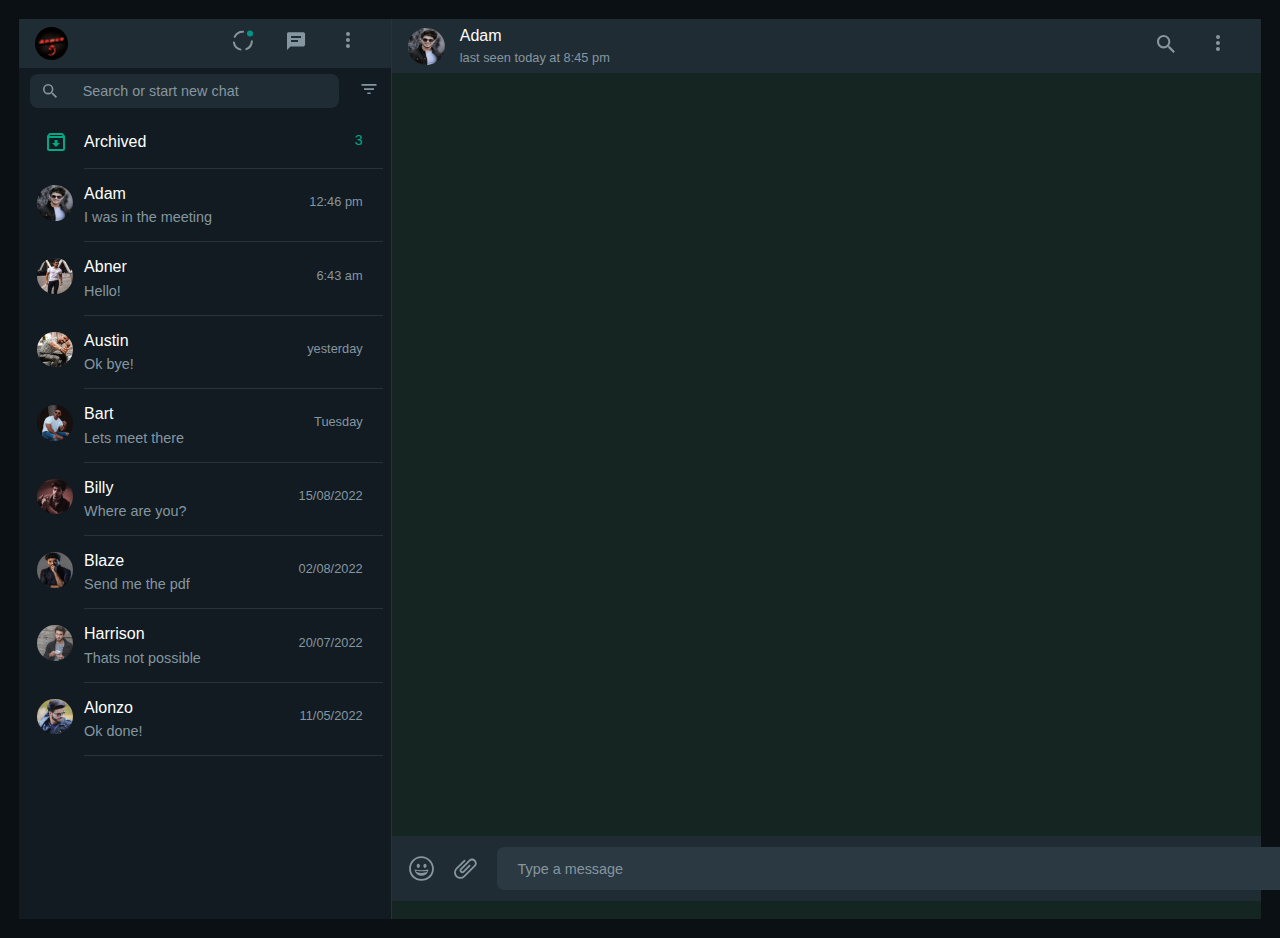
<file: index.html>
<!DOCTYPE html>
<html lang="en">

<head>
    <meta charset="UTF-8">
    <meta http-equiv="X-UA-Compatible" content="IE=edge">
    <meta name="viewport" content="width=device-width, initial-scale=1.0">
    <link rel="icon" href="favicon/fav-icon.png" type="image/png">
    <link rel="stylesheet" href="index/style.css">
    <title>WhatsApp</title>
</head>

<body>
    <div class="big-container">

        <div class="column-1">

            <!-- Header Section -->
            <div class="header">
                <div class="profile-pic">
                    <img src="dp/dp1.jpg" alt="profile-picture">
                    <!-- LOGO -->
                </div>

                <div class="options">
                    <ul>
                        <li> <a href="#"><svg version="1.1" id="df9d3429-f0ef-48b5-b5eb-f9d27b2deba6" x="0" y="0"
                                    viewBox="0 0 24 24" width="24" height="24" class="">
                                    <path fill="currentColor"
                                        d="M12.072 1.761a10.05 10.05 0 0 0-9.303 5.65.977.977 0 0 0 1.756.855 8.098 8.098 0 0 1 7.496-4.553.977.977 0 1 0 .051-1.952zM1.926 13.64a10.052 10.052 0 0 0 7.461 7.925.977.977 0 0 0 .471-1.895 8.097 8.097 0 0 1-6.012-6.386.977.977 0 0 0-1.92.356zm13.729 7.454a10.053 10.053 0 0 0 6.201-8.946.976.976 0 1 0-1.951-.081v.014a8.097 8.097 0 0 1-4.997 7.209.977.977 0 0 0 .727 1.813l.02-.009z">
                                    </path>
                                    <path fill="#009588" d="M19 1.5a3 3 0 1 1 0 6 3 3 0 0 1 0-6z"></path>
                                </svg></a></li>
                        <li> <a href="#"><svg viewBox="0 0 24 24" width="24" height="24" class="">
                                    <path fill="currentColor"
                                        d="M19.005 3.175H4.674C3.642 3.175 3 3.789 3 4.821V21.02l3.544-3.514h12.461c1.033 0 2.064-1.06 2.064-2.093V4.821c-.001-1.032-1.032-1.646-2.064-1.646zm-4.989 9.869H7.041V11.1h6.975v1.944zm3-4H7.041V7.1h9.975v1.944z">
                                    </path>
                                </svg></a></li>
                        <li> <a href="#"><svg viewBox="0 0 24 24" width="24" height="24" class="">
                                    <path fill="currentColor"
                                        d="M12 7a2 2 0 1 0-.001-4.001A2 2 0 0 0 12 7zm0 2a2 2 0 1 0-.001 3.999A2 2 0 0 0 12 9zm0 6a2 2 0 1 0-.001 3.999A2 2 0 0 0 12 15z">
                                    </path>
                                </svg></a></li>
                    </ul>
                </div>
            </div>

            <!-- Search section -->
            <section class="search-sec">
                <div class="search-bar">
                    <svg viewBox="0 0 24 24" width="24" height="24" class="">
                        <path fill="currentColor"
                            d="M15.009 13.805h-.636l-.22-.219a5.184 5.184 0 0 0 1.256-3.386 5.207 5.207 0 1 0-5.207 5.208 5.183 5.183 0 0 0 3.385-1.255l.221.22v.635l4.004 3.999 1.194-1.195-3.997-4.007zm-4.808 0a3.605 3.605 0 1 1 0-7.21 3.605 3.605 0 0 1 0 7.21z">
                        </path>
                    </svg>
                    <input type="text" name="search" id="search" placeholder="Search or start new chat">
                </div>

                <div class="chat-filter">
                    <a href="#"><svg viewBox="0 0 24 24" width="20" height="20" preserveAspectRatio="xMidYMid meet"
                            class="">
                            <path fill="currentColor" d="M10 18.1h4v-2h-4v2zm-7-12v2h18v-2H3zm3 7h12v-2H6v2z"></path>
                        </svg></a>
                </div>

            </section>

            <!-- Chats Section -->
            <section class="sm-container">

                <div class="arch-prof">
                    <a href="#"><svg width="20" height="20" viewBox="0 0 20 20" fill="none" class="">
                            <path
                                d="m18.54 3.23-1.39-1.68C16.88 1.21 16.47 1 16 1H4c-.47 0-.88.21-1.16.55L1.46 3.23C1.17 3.57 1 4.02 1 4.5V17c0 1.1.9 2 2 2h14c1.1 0 2-.9 2-2V4.5c0-.48-.17-.93-.46-1.27ZM4.24 3h11.52l.81.97H3.44l.8-.97ZM3 17V6h14v11H3Zm8.45-9h-2.9v3H6l4 4 4-4h-2.55V8Z"
                                fill="currentColor"></path>
                        </svg></a>
                </div>

                <div class="bottom-border">
                    <div class="archived">
                        Archived
                    </div>

                    <div class="num">
                        3
                    </div>
                </div>

            </section>
            <section class="sm-container mt-container">

                <div class="arch-prof">
                    <a href="#">
                        <img src="dp/dp2.png" alt="profile-picture">
                    </a>
                </div>

                <div class="bottom-border">
                    <div class="archived">
                        <h4>Adam</h4>
                        <div class="span">
                            I was in the meeting
                        </div>
                    </div>

                    <div class="chat-time">
                        12:46 pm
                    </div>

                </div>

            </section>
            <section class="sm-container mt-container">

                <div class="arch-prof">
                    <a href="#">
                        <img src="dp/dp3.png" alt="profile-picture">
                    </a>
                </div>

                <div class="bottom-border">
                    <div class="archived">
                        <h4>Abner</h4>
                        <div class="span">
                            Hello!
                        </div>
                    </div>

                    <div class="chat-time">
                        6:43 am
                    </div>

                </div>

            </section>
            <section class="sm-container mt-container">

                <div class="arch-prof">
                    <a href="#">
                        <img src="dp/dp4.png" alt="profile-picture">
                    </a>
                </div>

                <div class="bottom-border">
                    <div class="archived">
                        <h4>Austin</h4>
                        <div class="span">
                            Ok bye!
                        </div>
                    </div>

                    <div class="chat-time">
                        yesterday
                    </div>

                </div>

            </section>
            <section class="sm-container mt-container">

                <div class="arch-prof">
                    <a href="#">
                        <img src="dp/dp5.png" alt="profile-picture">
                    </a>
                </div>

                <div class="bottom-border">
                    <div class="archived">
                        <h4>Bart</h4>
                        <div class="span">
                            Lets meet there
                        </div>
                    </div>

                    <div class="chat-time">
                        Tuesday
                    </div>

                </div>

            </section>
            <section class="sm-container mt-container">

                <div class="arch-prof">
                    <a href="#">
                        <img src="dp/dp6.png" alt="profile-picture">
                    </a>
                </div>

                <div class="bottom-border">
                    <div class="archived">
                        <h4>Billy</h4>
                        <div class="span">
                            Where are you?
                        </div>
                    </div>

                    <div class="chat-time">
                        15/08/2022
                    </div>

                </div>

            </section>
            <section class="sm-container mt-container">

                <div class="arch-prof">
                    <a href="#">
                        <img src="dp/dp7.png" alt="profile-picture">
                    </a>
                </div>

                <div class="bottom-border">
                    <div class="archived">
                        <h4>Blaze</h4>
                        <div class="span">
                            Send me the pdf
                        </div>
                    </div>

                    <div class="chat-time">
                        02/08/2022
                    </div>

                </div>

            </section>
            <section class="sm-container mt-container">

                <div class="arch-prof">
                    <a href="#">
                        <img src="dp/dp8.png" alt="profile-picture">
                    </a>
                </div>

                <div class="bottom-border">
                    <div class="archived">
                        <h4>Harrison</h4>
                        <div class="span">
                            Thats not possible
                        </div>
                    </div>

                    <div class="chat-time">
                        20/07/2022
                    </div>

                </div>

            </section>
            <section class="sm-container mt-container">

                <div class="arch-prof">
                    <a href="#">
                        <img src="dp/dp9.png" alt="profile-picture">
                    </a>
                </div>

                <div class="bottom-border">
                    <div class="archived">
                        <h4>Alonzo</h4>
                        <div class="span">
                            Ok done!
                        </div>
                    </div>

                    <div class="chat-time">
                        11/05/2022
                    </div>

                </div>

            </section>

        </div>

        <!-- Right Section -->
        <div class="column-2">
            <div class="header">
                <div class="profile-pic profile-active-pic">

                    <img src="dp/dp2.png" alt="profile-picture">

                    <div class="profile-active-name">
                        Adam 
                        <div class="profile-active-status">
                            last seen today at 8:45 pm
                        </div>
                    </div>


                </div>

                <div class="options">
                    <ul>

                        <li> <a href="#"><svg viewBox="0 0 24 24" width="24" height="24" class="">
                                    <path fill="currentColor"
                                        d="M15.9 14.3H15l-.3-.3c1-1.1 1.6-2.7 1.6-4.3 0-3.7-3-6.7-6.7-6.7S3 6 3 9.7s3 6.7 6.7 6.7c1.6 0 3.2-.6 4.3-1.6l.3.3v.8l5.1 5.1 1.5-1.5-5-5.2zm-6.2 0c-2.6 0-4.6-2.1-4.6-4.6s2.1-4.6 4.6-4.6 4.6 2.1 4.6 4.6-2 4.6-4.6 4.6z">
                                    </path>
                                </svg></a></li>
                        <li> <a href="#"><svg viewBox="0 0 24 24" width="24" height="24" class="">
                                    <path fill="currentColor"
                                        d="M12 7a2 2 0 1 0-.001-4.001A2 2 0 0 0 12 7zm0 2a2 2 0 1 0-.001 3.999A2 2 0 0 0 12 9zm0 6a2 2 0 1 0-.001 3.999A2 2 0 0 0 12 15z">
                                    </path>
                                </svg></a></li>
                    </ul>
                </div>
            </div>


            <!-- Footer Section -->
            <div class="footer">
                <div class="emo-pin-msg">

                    <svg viewBox="0 0 24 24" width="27" height="27" class="ekdr8vow dhq51u3o"><path fill="currentColor" d="M9.153 11.603c.795 0 1.439-.879 1.439-1.962s-.644-1.962-1.439-1.962-1.439.879-1.439 1.962.644 1.962 1.439 1.962zm-3.204 1.362c-.026-.307-.131 5.218 6.063 5.551 6.066-.25 6.066-5.551 6.066-5.551-6.078 1.416-12.129 0-12.129 0zm11.363 1.108s-.669 1.959-5.051 1.959c-3.505 0-5.388-1.164-5.607-1.959 0 0 5.912 1.055 10.658 0zM11.804 1.011C5.609 1.011.978 6.033.978 12.228s4.826 10.761 11.021 10.761S23.02 18.423 23.02 12.228c.001-6.195-5.021-11.217-11.216-11.217zM12 21.354c-5.273 0-9.381-3.886-9.381-9.159s3.942-9.548 9.215-9.548 9.548 4.275 9.548 9.548c-.001 5.272-4.109 9.159-9.382 9.159zm3.108-9.751c.795 0 1.439-.879 1.439-1.962s-.644-1.962-1.439-1.962-1.439.879-1.439 1.962.644 1.962 1.439 1.962z"></path></svg>

                    <svg viewBox="0 0 24 24" width="27" height="27" class=""><path fill="currentColor" d="M1.816 15.556v.002c0 1.502.584 2.912 1.646 3.972s2.472 1.647 3.974 1.647a5.58 5.58 0 0 0 3.972-1.645l9.547-9.548c.769-.768 1.147-1.767 1.058-2.817-.079-.968-.548-1.927-1.319-2.698-1.594-1.592-4.068-1.711-5.517-.262l-7.916 7.915c-.881.881-.792 2.25.214 3.261.959.958 2.423 1.053 3.263.215l5.511-5.512c.28-.28.267-.722.053-.936l-.244-.244c-.191-.191-.567-.349-.957.04l-5.506 5.506c-.18.18-.635.127-.976-.214-.098-.097-.576-.613-.213-.973l7.915-7.917c.818-.817 2.267-.699 3.23.262.5.501.802 1.1.849 1.685.051.573-.156 1.111-.589 1.543l-9.547 9.549a3.97 3.97 0 0 1-2.829 1.171 3.975 3.975 0 0 1-2.83-1.173 3.973 3.973 0 0 1-1.172-2.828c0-1.071.415-2.076 1.172-2.83l7.209-7.211c.157-.157.264-.579.028-.814L11.5 4.36a.572.572 0 0 0-.834.018l-7.205 7.207a5.577 5.577 0 0 0-1.645 3.971z"></path></svg>

                    <div class="msg-input">
                        <input type="text" name="message" id="message" placeholder="Type a message">
                    </div>


                </div>

                <div class="option-mic">
                    <svg viewBox="0 0 24 24" width="24" height="24" class=""><path fill="currentColor" d="M11.999 14.942c2.001 0 3.531-1.53 3.531-3.531V4.35c0-2.001-1.53-3.531-3.531-3.531S8.469 2.35 8.469 4.35v7.061c0 2.001 1.53 3.531 3.53 3.531zm6.238-3.53c0 3.531-2.942 6.002-6.237 6.002s-6.237-2.471-6.237-6.002H3.761c0 4.001 3.178 7.297 7.061 7.885v3.884h2.354v-3.884c3.884-.588 7.061-3.884 7.061-7.885h-2z"></path></svg>
                </div>
            </div>



        </div>

    </div>
</body>

</html>
<!-- <svg viewBox="0 0 18 18" width="18" height="18" class=""><path fill="currentColor" d="M3.3 4.6 9 10.3l5.7-5.7 1.6 1.6L9 13.4 1.7 6.2l1.6-1.6z"></path></svg> -->
</file>
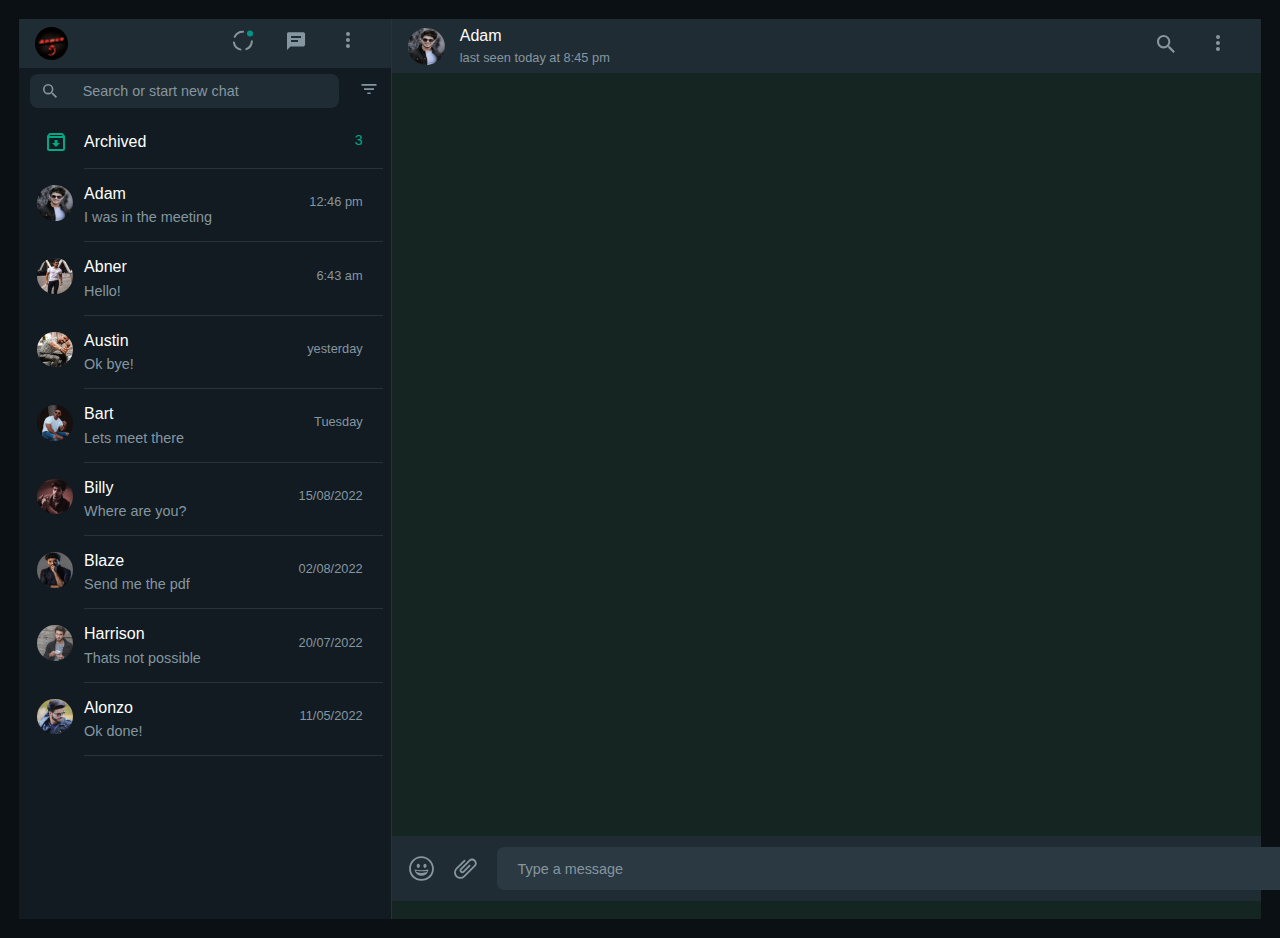
<file: index/index.html>
<!DOCTYPE html>
<html lang="en">

<head>
    <meta charset="UTF-8">
    <meta http-equiv="X-UA-Compatible" content="IE=edge">
    <meta name="viewport" content="width=device-width, initial-scale=1.0">
    <link rel="icon" href="/favicon/fav-icon.png" type="image/png">
    <link rel="stylesheet" href="/index/style.css">
    <title>WhatsApp</title>
</head>

<body>
    <div class="big-container">

        <div class="column-1">

            <!-- Header Section -->
            <div class="header">
                <div class="profile-pic">
                    <img src="/dp/dp1.jpg" alt="profile-picture">
                    <!-- LOGO -->
                </div>

                <div class="options">
                    <ul>
                        <li> <a href="#"><svg version="1.1" id="df9d3429-f0ef-48b5-b5eb-f9d27b2deba6" x="0" y="0"
                                    viewBox="0 0 24 24" width="24" height="24" class="">
                                    <path fill="currentColor"
                                        d="M12.072 1.761a10.05 10.05 0 0 0-9.303 5.65.977.977 0 0 0 1.756.855 8.098 8.098 0 0 1 7.496-4.553.977.977 0 1 0 .051-1.952zM1.926 13.64a10.052 10.052 0 0 0 7.461 7.925.977.977 0 0 0 .471-1.895 8.097 8.097 0 0 1-6.012-6.386.977.977 0 0 0-1.92.356zm13.729 7.454a10.053 10.053 0 0 0 6.201-8.946.976.976 0 1 0-1.951-.081v.014a8.097 8.097 0 0 1-4.997 7.209.977.977 0 0 0 .727 1.813l.02-.009z">
                                    </path>
                                    <path fill="#009588" d="M19 1.5a3 3 0 1 1 0 6 3 3 0 0 1 0-6z"></path>
                                </svg></a></li>
                        <li> <a href="#"><svg viewBox="0 0 24 24" width="24" height="24" class="">
                                    <path fill="currentColor"
                                        d="M19.005 3.175H4.674C3.642 3.175 3 3.789 3 4.821V21.02l3.544-3.514h12.461c1.033 0 2.064-1.06 2.064-2.093V4.821c-.001-1.032-1.032-1.646-2.064-1.646zm-4.989 9.869H7.041V11.1h6.975v1.944zm3-4H7.041V7.1h9.975v1.944z">
                                    </path>
                                </svg></a></li>
                        <li> <a href="#"><svg viewBox="0 0 24 24" width="24" height="24" class="">
                                    <path fill="currentColor"
                                        d="M12 7a2 2 0 1 0-.001-4.001A2 2 0 0 0 12 7zm0 2a2 2 0 1 0-.001 3.999A2 2 0 0 0 12 9zm0 6a2 2 0 1 0-.001 3.999A2 2 0 0 0 12 15z">
                                    </path>
                                </svg></a></li>
                    </ul>
                </div>
            </div>

            <!-- Search section -->
            <section class="search-sec">
                <div class="search-bar">
                    <svg viewBox="0 0 24 24" width="24" height="24" class="">
                        <path fill="currentColor"
                            d="M15.009 13.805h-.636l-.22-.219a5.184 5.184 0 0 0 1.256-3.386 5.207 5.207 0 1 0-5.207 5.208 5.183 5.183 0 0 0 3.385-1.255l.221.22v.635l4.004 3.999 1.194-1.195-3.997-4.007zm-4.808 0a3.605 3.605 0 1 1 0-7.21 3.605 3.605 0 0 1 0 7.21z">
                        </path>
                    </svg>
                    <input type="text" name="search" id="search" placeholder="Search or start new chat">
                </div>

                <div class="chat-filter">
                    <a href="#"><svg viewBox="0 0 24 24" width="20" height="20" preserveAspectRatio="xMidYMid meet"
                            class="">
                            <path fill="currentColor" d="M10 18.1h4v-2h-4v2zm-7-12v2h18v-2H3zm3 7h12v-2H6v2z"></path>
                        </svg></a>
                </div>

            </section>

            <!-- Chats Section -->
            <section class="sm-container">

                <div class="arch-prof">
                    <a href="#"><svg width="20" height="20" viewBox="0 0 20 20" fill="none" class="">
                            <path
                                d="m18.54 3.23-1.39-1.68C16.88 1.21 16.47 1 16 1H4c-.47 0-.88.21-1.16.55L1.46 3.23C1.17 3.57 1 4.02 1 4.5V17c0 1.1.9 2 2 2h14c1.1 0 2-.9 2-2V4.5c0-.48-.17-.93-.46-1.27ZM4.24 3h11.52l.81.97H3.44l.8-.97ZM3 17V6h14v11H3Zm8.45-9h-2.9v3H6l4 4 4-4h-2.55V8Z"
                                fill="currentColor"></path>
                        </svg></a>
                </div>

                <div class="bottom-border">
                    <div class="archived">
                        Archived
                    </div>

                    <div class="num">
                        3
                    </div>
                </div>

            </section>
            <section class="sm-container mt-container">

                <div class="arch-prof">
                    <a href="#">
                        <img src="/dp/dp2.png" alt="profile-picture">
                    </a>
                </div>

                <div class="bottom-border">
                    <div class="archived">
                        <h4>Adam</h4>
                        <div class="span">
                            I was in the meeting
                        </div>
                    </div>

                    <div class="chat-time">
                        12:46 pm
                    </div>

                </div>

            </section>
            <section class="sm-container mt-container">

                <div class="arch-prof">
                    <a href="#">
                        <img src="/dp/dp3.png" alt="profile-picture">
                    </a>
                </div>

                <div class="bottom-border">
                    <div class="archived">
                        <h4>Abner</h4>
                        <div class="span">
                            Hello!
                        </div>
                    </div>

                    <div class="chat-time">
                        6:43 am
                    </div>

                </div>

            </section>
            <section class="sm-container mt-container">

                <div class="arch-prof">
                    <a href="#">
                        <img src="/dp/dp4.png" alt="profile-picture">
                    </a>
                </div>

                <div class="bottom-border">
                    <div class="archived">
                        <h4>Austin</h4>
                        <div class="span">
                            Ok bye!
                        </div>
                    </div>

                    <div class="chat-time">
                        yesterday
                    </div>

                </div>

            </section>
            <section class="sm-container mt-container">

                <div class="arch-prof">
                    <a href="#">
                        <img src="/dp/dp5.png" alt="profile-picture">
                    </a>
                </div>

                <div class="bottom-border">
                    <div class="archived">
                        <h4>Bart</h4>
                        <div class="span">
                            Lets meet there
                        </div>
                    </div>

                    <div class="chat-time">
                        Tuesday
                    </div>

                </div>

            </section>
            <section class="sm-container mt-container">

                <div class="arch-prof">
                    <a href="#">
                        <img src="/dp/dp6.png" alt="profile-picture">
                    </a>
                </div>

                <div class="bottom-border">
                    <div class="archived">
                        <h4>Billy</h4>
                        <div class="span">
                            Where are you?
                        </div>
                    </div>

                    <div class="chat-time">
                        15/08/2022
                    </div>

                </div>

            </section>
            <section class="sm-container mt-container">

                <div class="arch-prof">
                    <a href="#">
                        <img src="/dp/dp7.png" alt="profile-picture">
                    </a>
                </div>

                <div class="bottom-border">
                    <div class="archived">
                        <h4>Blaze</h4>
                        <div class="span">
                            Send me the pdf
                        </div>
                    </div>

                    <div class="chat-time">
                        02/08/2022
                    </div>

                </div>

            </section>
            <section class="sm-container mt-container">

                <div class="arch-prof">
                    <a href="#">
                        <img src="/dp/dp8.png" alt="profile-picture">
                    </a>
                </div>

                <div class="bottom-border">
                    <div class="archived">
                        <h4>Harrison</h4>
                        <div class="span">
                            Thats not possible
                        </div>
                    </div>

                    <div class="chat-time">
                        20/07/2022
                    </div>

                </div>

            </section>
            <section class="sm-container mt-container">

                <div class="arch-prof">
                    <a href="#">
                        <img src="/dp/dp9.png" alt="profile-picture">
                    </a>
                </div>

                <div class="bottom-border">
                    <div class="archived">
                        <h4>Alonzo</h4>
                        <div class="span">
                            Ok done!
                        </div>
                    </div>

                    <div class="chat-time">
                        11/05/2022
                    </div>

                </div>

            </section>

            <!-- <div class="sm-container border-container bottom-border">

                <div class="profile-img">
                    <img src="/dp/dp2.png" alt="profile-picture">
                </div>

                <div class="chat-name">
                    <h4>Amaan (VIT-EXTC)</h4>
                    <div class="span">
                        Abhi smjha kya bol rha tha
                    </div>
                </div>

                <div class="chat-time">
                    yesterday
                </div>

            </div> -->


        </div>

        <!-- Right Section -->
        <div class="column-2">
            <div class="header">
                <div class="profile-pic profile-active-pic">

                    <img src="/dp/dp2.png" alt="profile-picture">

                    <div class="profile-active-name">
                        Adam 
                        <div class="profile-active-status">
                            last seen today at 8:45 pm
                        </div>
                    </div>


                </div>

                <div class="options">
                    <ul>

                        <li> <a href="#"><svg viewBox="0 0 24 24" width="24" height="24" class="">
                                    <path fill="currentColor"
                                        d="M15.9 14.3H15l-.3-.3c1-1.1 1.6-2.7 1.6-4.3 0-3.7-3-6.7-6.7-6.7S3 6 3 9.7s3 6.7 6.7 6.7c1.6 0 3.2-.6 4.3-1.6l.3.3v.8l5.1 5.1 1.5-1.5-5-5.2zm-6.2 0c-2.6 0-4.6-2.1-4.6-4.6s2.1-4.6 4.6-4.6 4.6 2.1 4.6 4.6-2 4.6-4.6 4.6z">
                                    </path>
                                </svg></a></li>
                        <li> <a href="#"><svg viewBox="0 0 24 24" width="24" height="24" class="">
                                    <path fill="currentColor"
                                        d="M12 7a2 2 0 1 0-.001-4.001A2 2 0 0 0 12 7zm0 2a2 2 0 1 0-.001 3.999A2 2 0 0 0 12 9zm0 6a2 2 0 1 0-.001 3.999A2 2 0 0 0 12 15z">
                                    </path>
                                </svg></a></li>
                    </ul>
                </div>
            </div>

            <!-- <div class="chat-container">

                <div class="chat-container-flex">
                    <svg viewBox="0 0 8 13" width="30" height="20" class="">
                        <path opacity=".13" fill="#0000000"
                            d="M1.533 3.568 8 12.193V1H2.812C1.042 1 .474 2.156 1.533 3.568z"></path>
                        <path fill="currentColor" d="M1.533 2.568 8 11.193V0H2.812C1.042 0 .474 1.156 1.533 2.568z">
                        </path>
                    </svg>

                    <div class="chat-box">

                        <p>Hey bro!</p>
                        <div class="chat-time">
                            yesterday
                        </div>

                    </div>
                </div>

                <div class="chat-box">

                        <p>Hey bro!</p>
                        <div class="chat-time">
                            yesterday
                        </div>

                    </div>


            </div> -->


            <!-- Footer Section -->
            <div class="footer">
                <div class="emo-pin-msg">

                    <svg viewBox="0 0 24 24" width="27" height="27" class="ekdr8vow dhq51u3o"><path fill="currentColor" d="M9.153 11.603c.795 0 1.439-.879 1.439-1.962s-.644-1.962-1.439-1.962-1.439.879-1.439 1.962.644 1.962 1.439 1.962zm-3.204 1.362c-.026-.307-.131 5.218 6.063 5.551 6.066-.25 6.066-5.551 6.066-5.551-6.078 1.416-12.129 0-12.129 0zm11.363 1.108s-.669 1.959-5.051 1.959c-3.505 0-5.388-1.164-5.607-1.959 0 0 5.912 1.055 10.658 0zM11.804 1.011C5.609 1.011.978 6.033.978 12.228s4.826 10.761 11.021 10.761S23.02 18.423 23.02 12.228c.001-6.195-5.021-11.217-11.216-11.217zM12 21.354c-5.273 0-9.381-3.886-9.381-9.159s3.942-9.548 9.215-9.548 9.548 4.275 9.548 9.548c-.001 5.272-4.109 9.159-9.382 9.159zm3.108-9.751c.795 0 1.439-.879 1.439-1.962s-.644-1.962-1.439-1.962-1.439.879-1.439 1.962.644 1.962 1.439 1.962z"></path></svg>

                    <svg viewBox="0 0 24 24" width="27" height="27" class=""><path fill="currentColor" d="M1.816 15.556v.002c0 1.502.584 2.912 1.646 3.972s2.472 1.647 3.974 1.647a5.58 5.58 0 0 0 3.972-1.645l9.547-9.548c.769-.768 1.147-1.767 1.058-2.817-.079-.968-.548-1.927-1.319-2.698-1.594-1.592-4.068-1.711-5.517-.262l-7.916 7.915c-.881.881-.792 2.25.214 3.261.959.958 2.423 1.053 3.263.215l5.511-5.512c.28-.28.267-.722.053-.936l-.244-.244c-.191-.191-.567-.349-.957.04l-5.506 5.506c-.18.18-.635.127-.976-.214-.098-.097-.576-.613-.213-.973l7.915-7.917c.818-.817 2.267-.699 3.23.262.5.501.802 1.1.849 1.685.051.573-.156 1.111-.589 1.543l-9.547 9.549a3.97 3.97 0 0 1-2.829 1.171 3.975 3.975 0 0 1-2.83-1.173 3.973 3.973 0 0 1-1.172-2.828c0-1.071.415-2.076 1.172-2.83l7.209-7.211c.157-.157.264-.579.028-.814L11.5 4.36a.572.572 0 0 0-.834.018l-7.205 7.207a5.577 5.577 0 0 0-1.645 3.971z"></path></svg>

                    <div class="msg-input">
                        <input type="text" name="message" id="message" placeholder="Type a message">
                    </div>


                </div>

                <div class="option-mic">
                    <svg viewBox="0 0 24 24" width="24" height="24" class=""><path fill="currentColor" d="M11.999 14.942c2.001 0 3.531-1.53 3.531-3.531V4.35c0-2.001-1.53-3.531-3.531-3.531S8.469 2.35 8.469 4.35v7.061c0 2.001 1.53 3.531 3.53 3.531zm6.238-3.53c0 3.531-2.942 6.002-6.237 6.002s-6.237-2.471-6.237-6.002H3.761c0 4.001 3.178 7.297 7.061 7.885v3.884h2.354v-3.884c3.884-.588 7.061-3.884 7.061-7.885h-2z"></path></svg>
                </div>
            </div>



        </div>

    </div>
</body>

</html>
<!-- <svg viewBox="0 0 18 18" width="18" height="18" class=""><path fill="currentColor" d="M3.3 4.6 9 10.3l5.7-5.7 1.6 1.6L9 13.4 1.7 6.2l1.6-1.6z"></path></svg> -->
</file>
<file: index/style.css>
/* #00a884 - green */

*{
    padding: 0;
    margin: 0;
    box-sizing: border-box;
}

html{
    background-color: #0a1014;
    /* height: 96vh; */
    overflow: hidden;
}

.big-container{
    background-color: rgb(21, 37, 34);  
    margin: 1.2em 1.2em;
    display: grid;
    grid-template-columns: 30% 70%;
    /* height: 95.5vh; */
}

.column-1{
    /* width: 50%; */
    height: 100vh;
    background-color: #111b21;
    border-right-width: thin;
    border-right-style: solid;
    border-color: rgba(255, 255, 255, .1);
}

.header, .footer{
    display: flex;
    justify-content: space-between;
    align-items: center;
    padding: .5em 1em;
    width: 100%;
    background-color: #202c33;
}

.header .profile-pic{
    width: 100%;
    /* border: 2px solid red; */
    display: flex;
}

.header .profile-pic img{
    width: 18%;
    border-radius: 30px;
    cursor: pointer;
}

.options ul{
    display: flex;
    align-items: center;
}

.options ul li{
    list-style: none;
    padding: 0 .9em;
}

.options ul li a{
    cursor: pointer;
    color: #8696a0;
    text-decoration: none;
}

.options ul li a svg:active{
    background-color: rgba(255, 255, 255, .2);
    border-radius: 50px;
}

.search-sec{
    display: flex;
    justify-content: space-between;
    align-items: center;
    margin-top: .4em;
    padding: 0 .7em;
}

.search-sec .search-bar{
    margin-right: 20px;
    width: 100%;
    border-radius: 8px;
    /* border: 2px solid yellow; */
    background-color: #202c33;
    display: flex;
    align-items: center;
    padding: 0.2em 1em;
    justify-content: center;
    
}

.search-sec .search-bar svg{
    /* color: #202c33; */
    position: absolute;
    left: 3%;
    cursor: pointer;
    color: #8696a0;
}

.search-sec input{
    color: white;
    background-color: #202c33;
    outline: none;
    padding: .4em .6em;
    border: none;
    width: 80%;
    font-size: .9rem;
}

::placeholder{
    color: #8696a0;
}

.search-sec .chat-filter svg{
    color: #8696a0;
}

.search-sec .chat-filter svg:active{
    background-color: #00a884;
    border-radius: 50%;
    color: white;
}

/* Chats Section */
.sm-container {
    display: grid;
    grid-template-columns: 16% 84%;
    margin: 1.5em .5em 0 .5em;
    /* border: 1px solid red; */
    /* align-items: center; */
    cursor: pointer;
    /* border-bottom-width: thin;
    border-bottom-style: solid;
    border-color: rgba(255, 255, 255, .1); */
}

section .arch-prof{
    /* border: 2px solid red; */
    display: flex;
    justify-content: center;
    cursor: pointer;

}

section .arch-prof a svg{
    color: #00a884;
    cursor: pointer;
}

.sm-container .archived{
    display: flex;
    justify-content: space-between;
    cursor: pointer;
    /* border-bottom:  solid #d1d7db; */
    padding-bottom: 1em;
    flex-direction: column;
    color: white;
    font-family: sans-serif;
    /* padding-top: .9em; */
}

.sm-container .num{
    /* border: 1px solid white; */
    color: #00a884;
    font-family: sans-serif;
    cursor: pointer;
    font-size: .9rem;
    margin-bottom: 20px;
}

.sm-container .profile-img{
    /* border: 1px solid white; */
    display: flex;
    justify-content: center;
    align-items: center;

}

.sm-container .arch-prof img{
    width: 64%;
    border-radius: 30px;
    cursor: pointer;
    margin-left: .6em;
}
/* .sm-container .profile-img img{
    width: 64%;
    border-radius: 30px;
    cursor: pointer;
} */

.sm-container .chat-name{
    display: flex;
    flex-direction: column;
    /* align-items: center; */
    /* justify-items: center; */
    color: white;
    font-family: sans-serif;
}

.sm-container .bottom-border h4{
    padding-bottom: .4em;
    font-weight: lighter;
}

.sm-container .bottom-border .archived .span{
    font-size: .9rem;
    color: #8696a0;
    display: flex;
    align-items: center;
}

.sm-container .chat-name .span svg{
    padding-right: .2em;
    color: #53bdeb;
}

.sm-container .chat-time{
    font-size: .8rem;
    color: #8696a0;
    font-family: sans-serif;
    padding-bottom: 1.8em;
    cursor: pointer;
    /* border: 1px solid red; */
    /* margin-bottom: .6em; */
}

.border-container{
    padding: 0.3em 0 1em 0;
    /* border: 1px solid green; */
}

.bottom-border{
    display: flex;
    align-items: center;
    justify-content: space-between;
    border-bottom-width: thin;
    border-bottom-style: solid;
    border-color: rgba(255, 255, 255, .1);
    padding-right: 20px;
    /* border: 1px solid red; */
}

.mt-container{
    margin-top: 1em;
}

/* Right Section */
.column-2 .header .profile-active-pic{
    width: 25%;
    display: flex;
    align-items: center;
}

.profile-active-name {
    margin-left: .9em;
    color: white;
    font-family: sans-serif;

}

.profile-active-name .profile-active-status{
    font-size: .8rem;
    color: #8696a0;
    padding-top: .4em;
}

.chat-container{
    display: flex;
    flex-direction: column;
    margin: 1em 5em 1em 5em;
}

.chat-container svg{
    color: #202c33;
}

.chat-box{
    border-radius: 8px;
    /* border: 2px solid yellow; */
    background-color: #202c33;
    padding: 0.5em .8em;
    align-items: center;
    display: flex;
    margin-left: -15px;
    max-width: 17%;
}

.chat-box p{
    color: white;
    font-family: sans-serif;
    font-weight: lighter;
    font-size: .9rem;
}

.chat-box .chat-time{
    font-size: .7rem;
    color: #8696a0;
    font-family: sans-serif;
    padding-top: .7em;
    padding-left: 1.52em;
}

.chat-container-flex{
    display: flex;
    justify-content: left;
}


/* Footer section */
.footer .emo-pin-msg{
    display: flex;
    align-items: center;
}

.footer{
    padding: .7em 1em;
    position: absolute;
    bottom: 18px;
}

.emo-pin-msg {
    color: #8696a0;
    cursor: pointer;
    /* margin: 1em; */
}

.emo-pin-msg svg{
    margin-right: 1.1em;
}

.msg-input{
    /* border: 1px solid red; */
    padding: .3em;
    background-color: #2a3942;
    border-radius: 7px;
    width: 885px;
    /* margin-left: 120px; */
}

.msg-input input{
    outline: none;
    padding: .6em;
    border-radius: 7px;
    border: none;
    margin: 0em .5em 0em .5em;
    width: 98%;
    /* height: 120%; */
    background-color: #2a3942;
    caret-color: white;
    font-size: .9rem;
    color: white;

}

.option-mic{
    color: #8696a0;
    cursor: pointer;
}

.column-2{
    position: relative;
}
</file>
